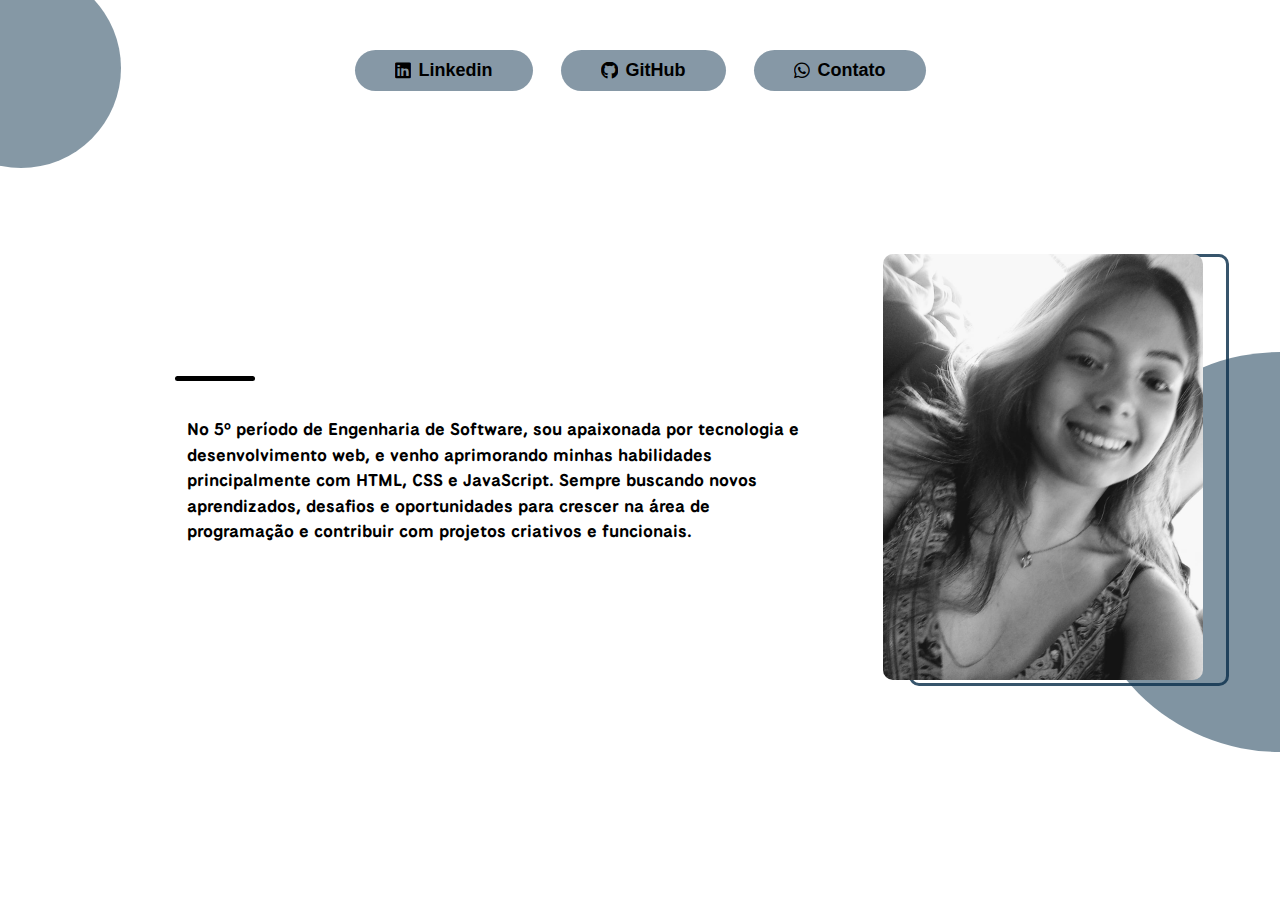
<file: index.html>
<!DOCTYPE html>
<html lang="en">
<head>
    <meta charset="UTF-8">
    <meta name="viewport" content="width=device-width, initial-scale=1.0">
    <title>Ana Beatriz</title>
    <link rel="stylesheet" href="style.css">
    <link rel="shortcut icon" href="./sistema-fiep.png" type="image/x-icon">
    <link rel="stylesheet" href="https://cdnjs.cloudflare.com/ajax/libs/font-awesome/6.5.0/css/all.min.css">
</head>
<body>
    <header>
        <div class="interface">
            <nav class="menu">
                <ul>
                    <li><a href="https://www.linkedin.com/in/ana-beatriz-231483180/" target="_blank" ><i class="fab fa-linkedin"></i>Linkedin</a></li>
                    <li><a href="https://github.com/Babiak0" target="_blank" ><i class="fab fa-github"></i>GitHub</a></li>
                    <li><a href="https://wa.me/5541984833411" target="_blank"><i class="fab fa-whatsapp"></i>Contato</a></li>
                </ul>
            </nav>
        </div>
    </header>
    <main>
        <h1 class="title"><span>Olá, Me chamo Ana Beatriz, <br> tenho 20 anos e atualmente <br>estou cursando <strong>Engenharia <br>de Software</span></strong></h1>
        <p class="descricao">
            No 5º período de Engenharia de Software, sou apaixonada por tecnologia e<br> desenvolvimento web, e venho aprimorando minhas habilidades<br> principalmente com HTML, CSS e JavaScript. Sempre buscando novos <br>aprendizados, desafios e oportunidades para crescer na área de<br> programação e contribuir com projetos criativos e funcionais.
        </p>
        <div class="imagem">
            <img src="imagem.jpeg" alt="imagem-music">
        </div>
        <div class="borda-imagem"></div>
    </main>
    <section>
        <div class="circle"></div>
    </section>
    <section>
        <div class="circle2"></div>
    </section>
</body>
</html>
</file>
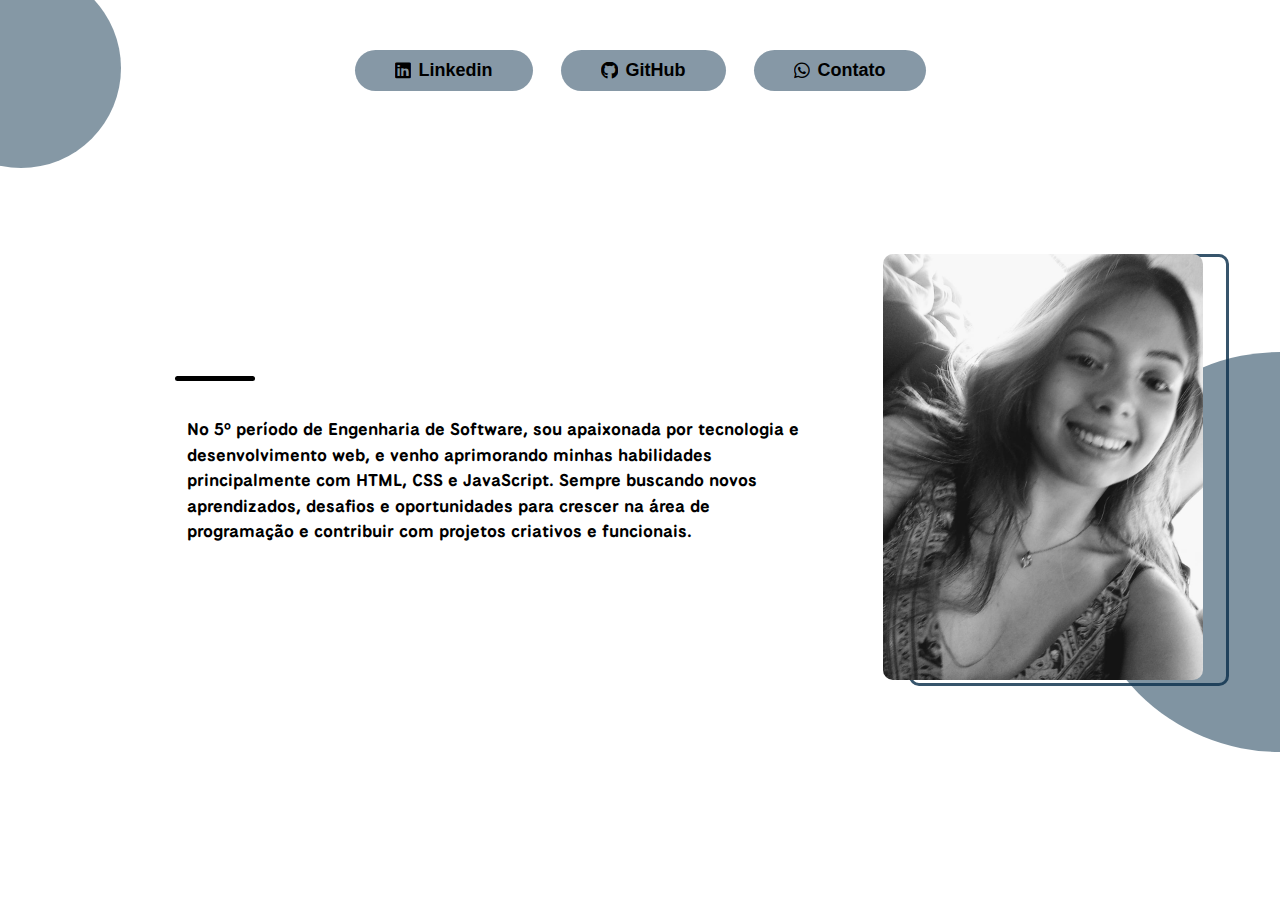
<file: Portfolio.html>
<!DOCTYPE html>
<html lang="en">
<head>
    <meta charset="UTF-8">
    <meta name="viewport" content="width=device-width, initial-scale=1.0">
    <title>Ana Beatriz</title>
    <link rel="stylesheet" href="style.css">
    <link rel="shortcut icon" href="./sistema-fiep.png" type="image/x-icon">
    <link rel="stylesheet" href="https://cdnjs.cloudflare.com/ajax/libs/font-awesome/6.5.0/css/all.min.css">
</head>
<body>
    <header>
        <div class="interface">
            <nav class="menu">
                <ul>
                    <li><a href="https://www.linkedin.com/in/ana-beatriz-231483180/" target="_blank" ><i class="fab fa-linkedin"></i>Linkedin</a></li>
                    <li><a href="https://github.com/Babiak0" target="_blank" ><i class="fab fa-github"></i>GitHub</a></li>
                    <li><a href="https://wa.me/5541984833411" target="_blank"><i class="fab fa-whatsapp"></i>Contato</a></li>
                </ul>
            </nav>
        </div>
    </header>
    <main>
        <h1 class="title"><span>Olá, Me chamo Ana Beatriz, <br> tenho 20 anos e atualmente <br>estou cursando <strong>Engenharia <br>de Software</span></strong></h1>
        <p class="descricao">
            No 5º período de Engenharia de Software, sou apaixonada por tecnologia e<br> desenvolvimento web, e venho aprimorando minhas habilidades<br> principalmente com HTML, CSS e JavaScript. Sempre buscando novos <br>aprendizados, desafios e oportunidades para crescer na área de<br> programação e contribuir com projetos criativos e funcionais.
        </p>
        <div class="imagem">
            <img src="Imagem/Ana.jpeg" alt="imagem">
        </div>
        <div class="borda-imagem"></div>
    </main>
    <section>
        <div class="circle"></div>
    </section>
    <section>
        <div class="circle2"></div>
    </section>
</body>
</html>
</file>
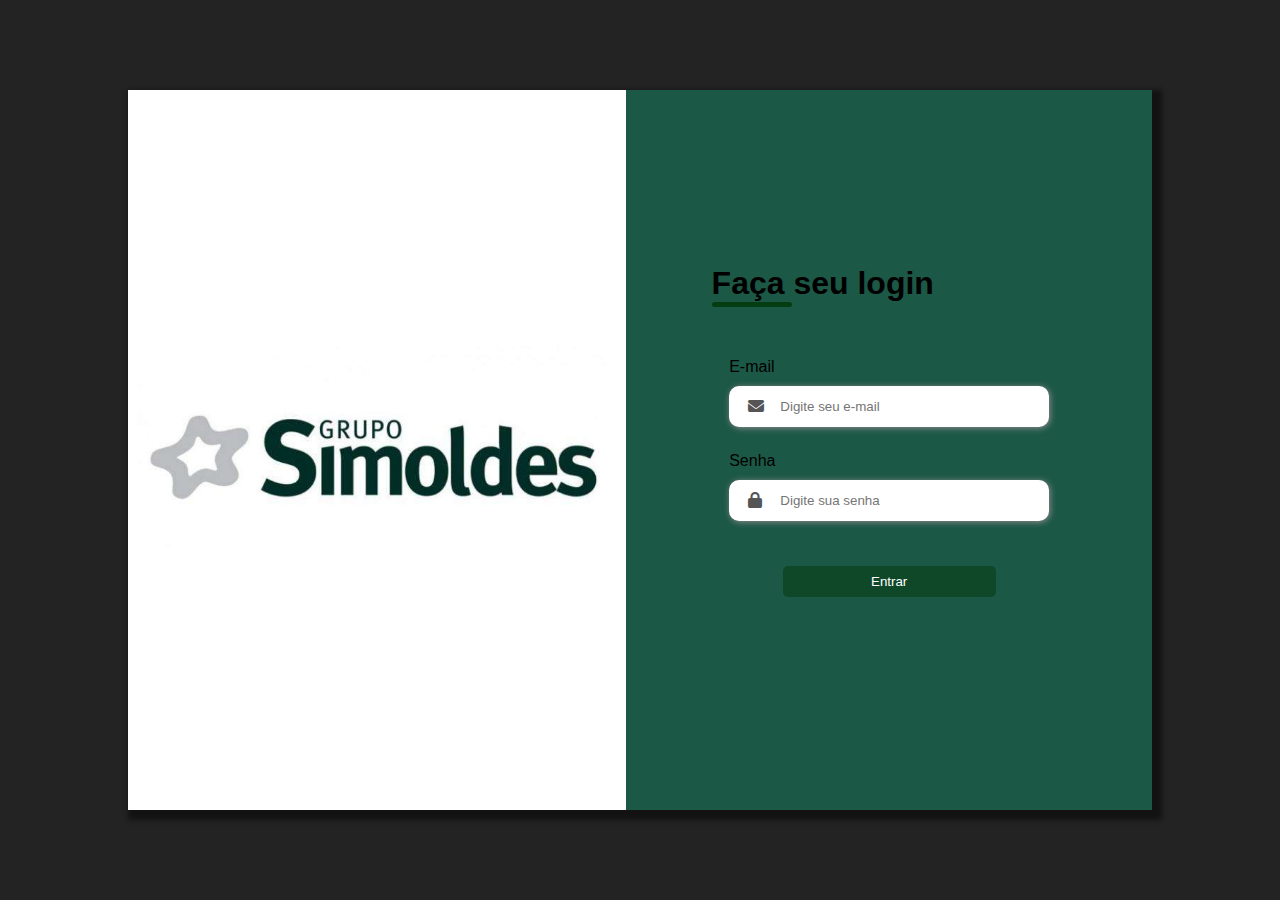
<file: Login/login.html>
<!DOCTYPE html>
<html lang="pt-br">
<head>
    <meta charset="UTF-8">
    <meta name="viewport" content="width=device-width, initial-scale=1.0">
    <title>Login</title>
    <link rel="stylesheet" href="login.css">
    <link rel="shortcut icon" href="imagens/favicon.jpeg" type="image/x-icon">
    <link rel="stylesheet" href="https://cdnjs.cloudflare.com/ajax/libs/font-awesome/6.4.0/css/all.min.css" />
</head>
<body>
    <div class="container">
        <div class="box-imagem slide-in-left">
            <img src="../imagens/Simoldes.jpg" alt="imagem-formulario">
        </div>
        <div class="formulario">
        <form action="#">
            <div class="form">
                <div class="title">
                    <h1>Faça seu login</h1>
                </div>
            </div>

            <div class="grupo-input">
                <label for="e-mail">E-mail</label>
                <i class="fas fa-envelope icon"></i>
                <input type="text" name="e-mail" id="e-mail" placeholder="Digite seu e-mail" required>
            </div>

            <div class="grupo-input">
                <label for="password">Senha</label>
                <i class="fas fa-lock"></i>
                <input type="password" name="Senha" id="Senha" placeholder="Digite sua senha" required>
            </div>
            <div class="grupo-input">
                <button type="submit">Entrar</button>
            </div> 
        </div>                
        </form>
    </div>
</body>
</html>
</file>
<file: style.css>
@import url('https://fonts.googleapis.com/css2?family=National+Park:wght@200..800&display=swap');

*{
    margin: 0;
    padding: 0;
    box-sizing: border-box;
    font-family: Arial, Helvetica, sans-serif;
    overflow-x: hidden;
}


/* menu */

header{
  padding: 40px 8%;
}

header > .interface{
  display: flex;
  justify-content: space-evenly;
}

header a{
  color: rgb(0, 0, 0);
  text-decoration: none;
}

header nav ul {
  display: flex;
  gap: 28px; 
  padding: 10px;
}

.menu li{
  padding: 10px 40px;
  font-size: 18px;
  font-weight: 600;
  border: 0;
  border-radius: 30px;
  background-color: rgba(12, 49, 76, 0.499);
}

.menu i {
  margin-right: 8px;
  vertical-align: middle; /*alinhar elementos inline ou inline-block verticalmente em relação à linha base do texto ao seu redor.*/
  font-size: 18px; 
  display: inline-block;
  line-height: 1; 
}

.menu li:hover {
  background-color: rgba(12, 49, 76, 0.8);
  transform: scale(1.05);
  transition: 0.3s ease;
}

/* circulos */

.circle {
  position: absolute;
  bottom: -300px;
  top: 22em;
  right: -200px;
  width: 400px;
  height: 400px;
  background-color: rgb(2, 41, 70);
  border-radius: 50%;
  opacity: 0.5;
  z-index: 0;
  animation: pulseCircle 0.1s ease-in-out infinite;
}

.circle2 {
  position: absolute; 
  left: -79px;   
  top: -2em;
  width: 200px;
  height: 200px;
  background-color: rgb(12, 49, 76);
  border-radius: 50%;
  opacity: 0.5;
  z-index: 0;
  animation: pulseCircle2 0.1s ease-in-out infinite;
}

@keyframes pulseCircle {
  0%, 100% {
    transform: scale(1);
  }
  50% {
    transform: scale(1.1);
  }
}

@keyframes pulseCircle2 {
  0%, 100% {
    transform: scale(1);
  }
  50% {
    transform: scale(1.1);
  }
}

.circle {
  animation: pulseCircle 5s ease-in-out infinite;
}

.circle2 {
  animation: pulseCircle2 6s ease-in-out infinite;
}


/* textos */

.title {
  color: rgba(5, 66, 110, 0.748);
  margin-left: 5em;
  margin-top: 5%;
  font-size: 35px;
  font-family: 'National Park', Arial;
}

.title span{
  opacity: 0;
  display: inline-block;
  transform: translateY(20px);
  animation: fadeInUp 0.6s forwards;
}

@keyframes fadeInUp {
  to {
    opacity: 1;
    transform: translateY(0);
  }
}

.title strong{
  color: #000000d1;
}

.descricao{
  color: black;
  margin-top: 40px;
  margin-left: 11em;
  line-height: 1.5; /*espaçamento entre linhas*/
  font-weight: bold;
  font-size: 17px;
  font-family: 'National Park', Arial;
}

h1::after {
  content: '';
  display: block;
  width: 5rem;
  height: 0.3rem;
  margin: 0 auto;
  position: absolute;
  border-radius: 10px;
  background-color:  #000000;
}

/* imagem */

.imagem img{
  position: absolute;
  width: 20em;
  margin-left: 69%;
  margin-top: -290px;
  border-radius: 10px;
  z-index: 2; /*deixa a imagem acima do circulo*/
}

.borda-imagem{
  position: absolute;
  width: 20em;
  height: 27em;
  margin-left: 71%;
  margin-top: -290px;
  border-radius: 10px;
  z-index: 1; 
  border: 3px solid rgba(12, 49, 76, 0.825); 
}
</file>
<file: Login/login.css>
@import url('https://fonts.googleapis.com/css2?family=Afacad+Flux:wght@100..1000&display=swap');

*{
    margin: 0;
    padding: 0;
    font-family: 'Fluxo Afacad', sans-serif;
}

body{
    width: 100%;
    height: 100vh;
    display: flex; /* centraliza ou alinha itens vertical e horizontalmente de maneira simples*/
    justify-content: center; /* Centraliza os itens horizontalmente */
    align-items: center; /*Centraliza os itens verticalmente */
    background-color: #000000dc;
}

/* div principal*/

.container {
    width: 80%;
    height: 80vh;
    display: flex;
    box-shadow: 5px 5px 5px 5px #00000079;  /* sombra horizontal e vertical, desfoque da sombra e a cor dela*/
}

/* imagem */

.box-imagem {
    width: 58%;
    display: flex; /*facilita o alinhamento de elementos internos.*/
    justify-content: center; /*Alinha o conteúdo horizontalmente no centro da .box-imagem.*/
    align-items: center; /*Junto com o display: flex, essas duas regras centralizam qualquer coisa dentro da div, tanto na horizontal quanto na vertical.*/
    background-color: rgb(255, 255, 255);

}

.box-imagem {
    width: 58%;
    display: flex; 
    justify-content: center;  
    align-items: center; 
    background-color: rgb(255, 255, 255);
}

.box-imagem img {
    width: 30em;
    animation: slideLeft 1.9s ease-out; 
}

@keyframes slideLeft {
    from {
        opacity: 0;
        transform: translateX(-70px); 
    }
    to {
        opacity: 1;
        transform: translateX(0); 
    }
}


/* formulario, inputs, label e icon */

.formulario {
    width: 50%;
    display: flex;
    justify-content: center;
    align-items: center;
    flex-direction: column; /*alinhar os itens em coluna*/
    background-color: #1c5846;
    padding: 3rem;
}

.title {
    display: flex;
    height: 2cm;
}

.formulario button{
    background-color:#043d1190;
    margin: 20px;
    padding: 8px;
    border-radius: 5px;
    border: none;
    width: 16em;
    margin-left: 4em;
    cursor: pointer; /*para aparecer a maozinha ao passa o mause em cima */
    color: #ffffff;
}

.formulario button a{
    text-decoration: none;
    font-weight: 500;
    color: rgb(255, 255, 255);
}

.form h1::after {
    content: '';
    display: block;
    width: 5rem;
    height: 0.3rem;
    margin: 0 auto;
    position: absolute;
    border-radius: 10px;
    background-color:  #043d11;
}

.grupo-input {
    display: flex;
    flex-direction: column;
    margin: 1.1rem;
    width: 20em;
    position: relative; /* necessário para posicionar o ícone */
}

.grupo-input input {
    margin: 0.5rem 0;
    padding: 0.8rem 1.4rem 0.8rem 3.2rem; /* espaço à esquerda para o ícone */
    border: none;
    border-radius: 10px;
    box-shadow: 1px 1px 6px #918e8e;
    margin-top: 10px;
}

.grupo-input i {
    position: absolute;
    left: 1.2rem;
    top: 62%;
    transform: translateY(-50%);
    color: #555;
    font-size: 1rem;
}
</file>
